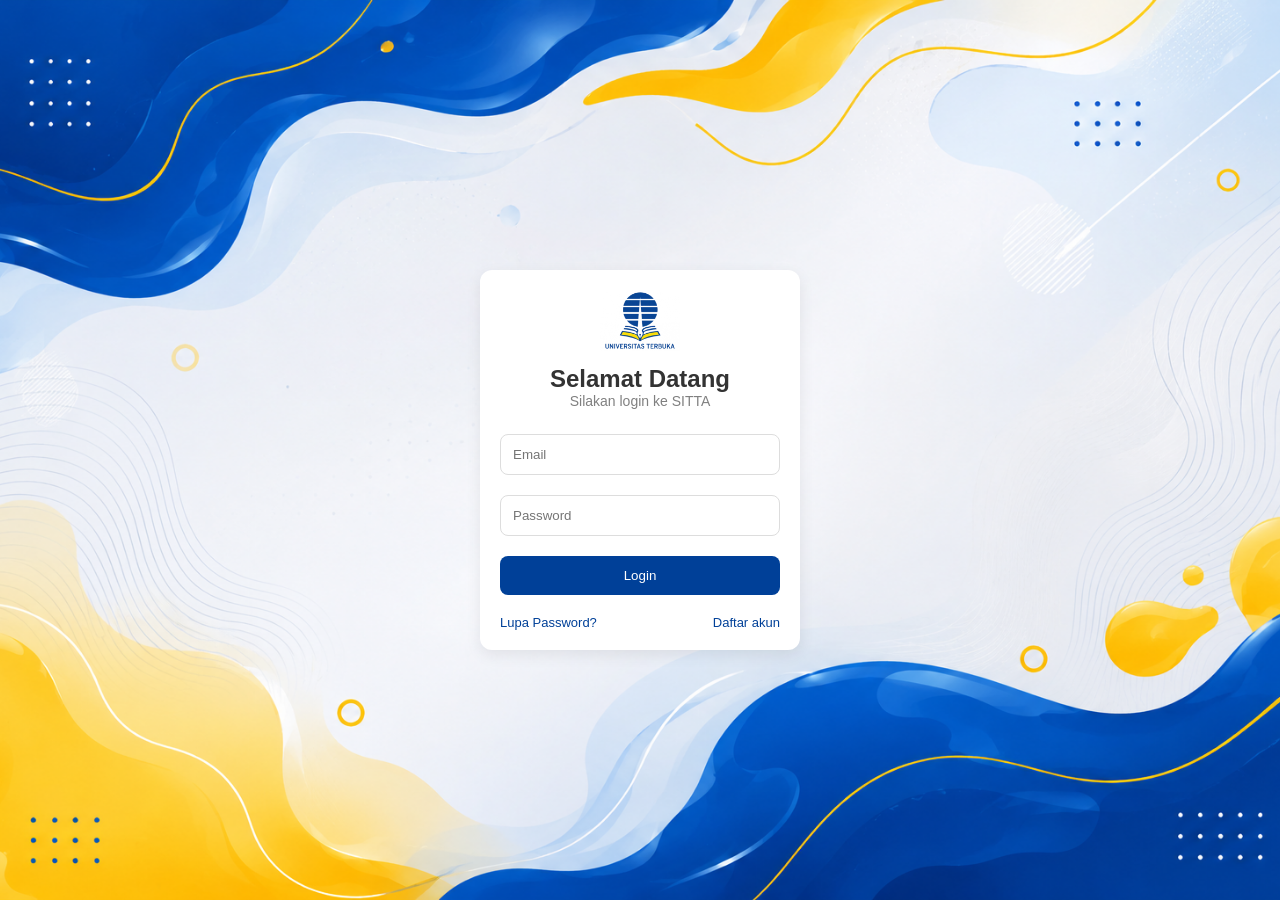
<file: index.html>
<!DOCTYPE html>
<html>
<head>
  <title>Login SITTA</title>
  <link rel="stylesheet" href="css/style.css">
</head>
<body>

<div class="container login-container">
  <div class="card login-card">
    
    <img src="assets/ut.png.webp" class="logo">
      <h2>Selamat Datang</h2>
        <p class="subtitle">Silakan login ke SITTA</p>

    <input type="email" id="email" placeholder="Email">
    <input type="password" id="password" placeholder="Password">
    <button class="nth-1" type="button" onclick="login()">Login</button>
      
    <div class="login-links">
      <a href="#" onclick="alert('Fitur belum tersedia')">Lupa Password?</a>
      <a href="#" onclick="alert('Fitur belum tersedia')">Daftar akun</a>
    </div>

  </div>
</div>

<script src="js/data.js"></script>
<script src="js/script.js"></script>
</body>
</html>
</file>
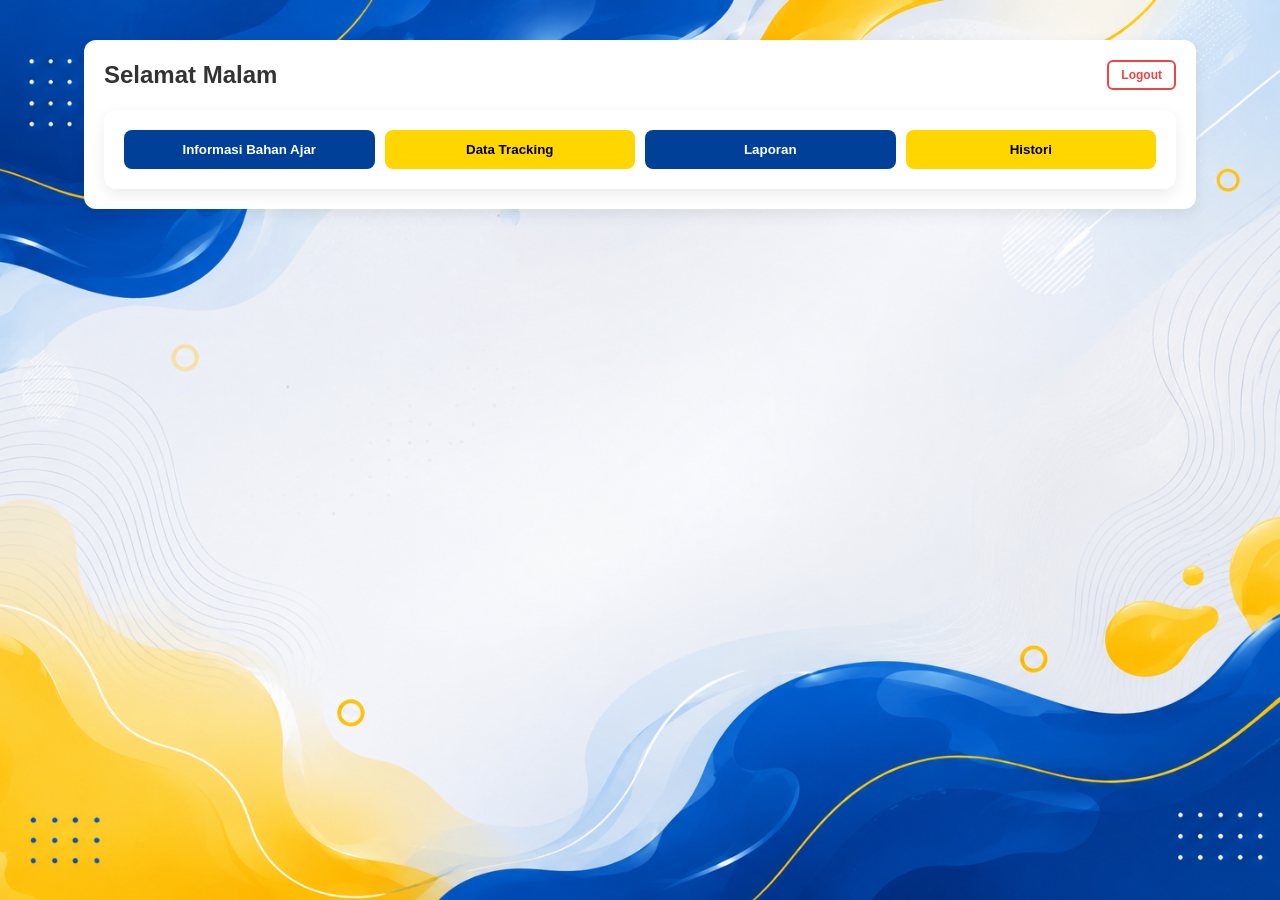
<file: dashboard.html>
<!DOCTYPE html>
<html>
<head>
  <title>Dashboard</title>
  <link rel="stylesheet" href="css/style.css">
</head>
<body>

<div class="container">

  <div class="card">
    <div class="topbar">
      <h2 id="greeting"></h2>
      <button class="btn-red" onclick="logout()">Logout</button>
    </div>
      
      <div class="nav card">
        <button onclick="location.href='stock.html'">Informasi Bahan Ajar</button>
        <button class="nth-2"" onclick="location.href='tracking.html'">Data Tracking</button>
        <button class="nth-3" onclick="location.href='laporan.html'">Laporan</button>
        <button class="nth-4">Histori</button>
      </div>
    </div>

</div>

<script src="js/script.js"></script>
</body>
</html>
</file>
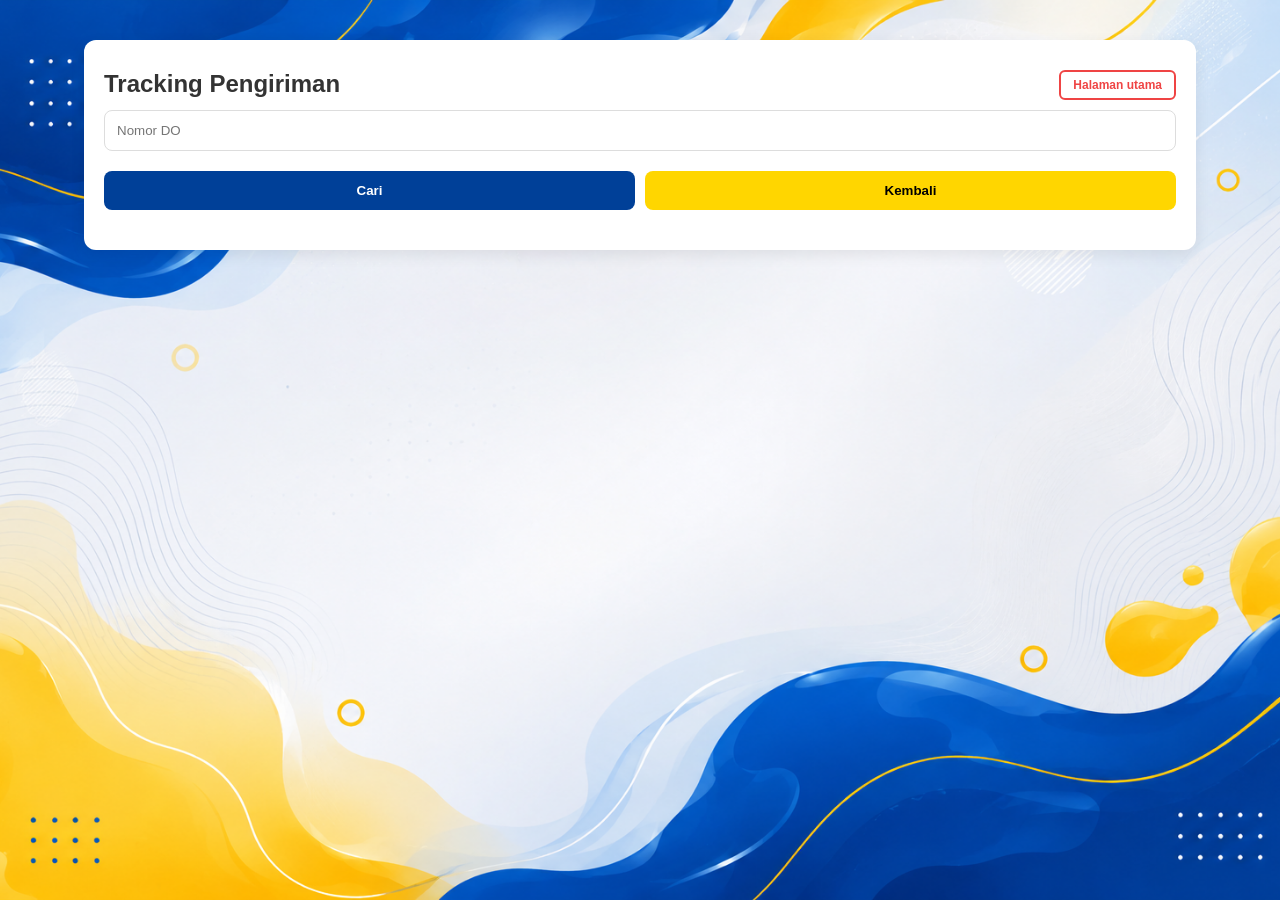
<file: laporan.html>
<!DOCTYPE html>
<html>
<head>
  <title>Tracking</title>
  <link rel="stylesheet" href="css/style.css">
</head>
<body>

<div class="container">

    <div class="card">
        <div class="btn-row">
            <h2>Tracking Pengiriman</h2>
            <button class="btn-red" onclick="location.href='dashboard.html'">Halaman utama</button>
        </div>
        
        <input type="text" id="resi" placeholder="Nomor DO">
        <div class="action-row">
            <button onclick="cekTracking()">Cari</button>
            <button class="btn-third" onclick="location.href='tracking.html'">Kembali</button>
        </div>
        <div id="hasil"></div>
    </div>

</div>

<script src="js/data.js"></script>
<script src="js/script.js"></script>
</body>
</html>
</file>
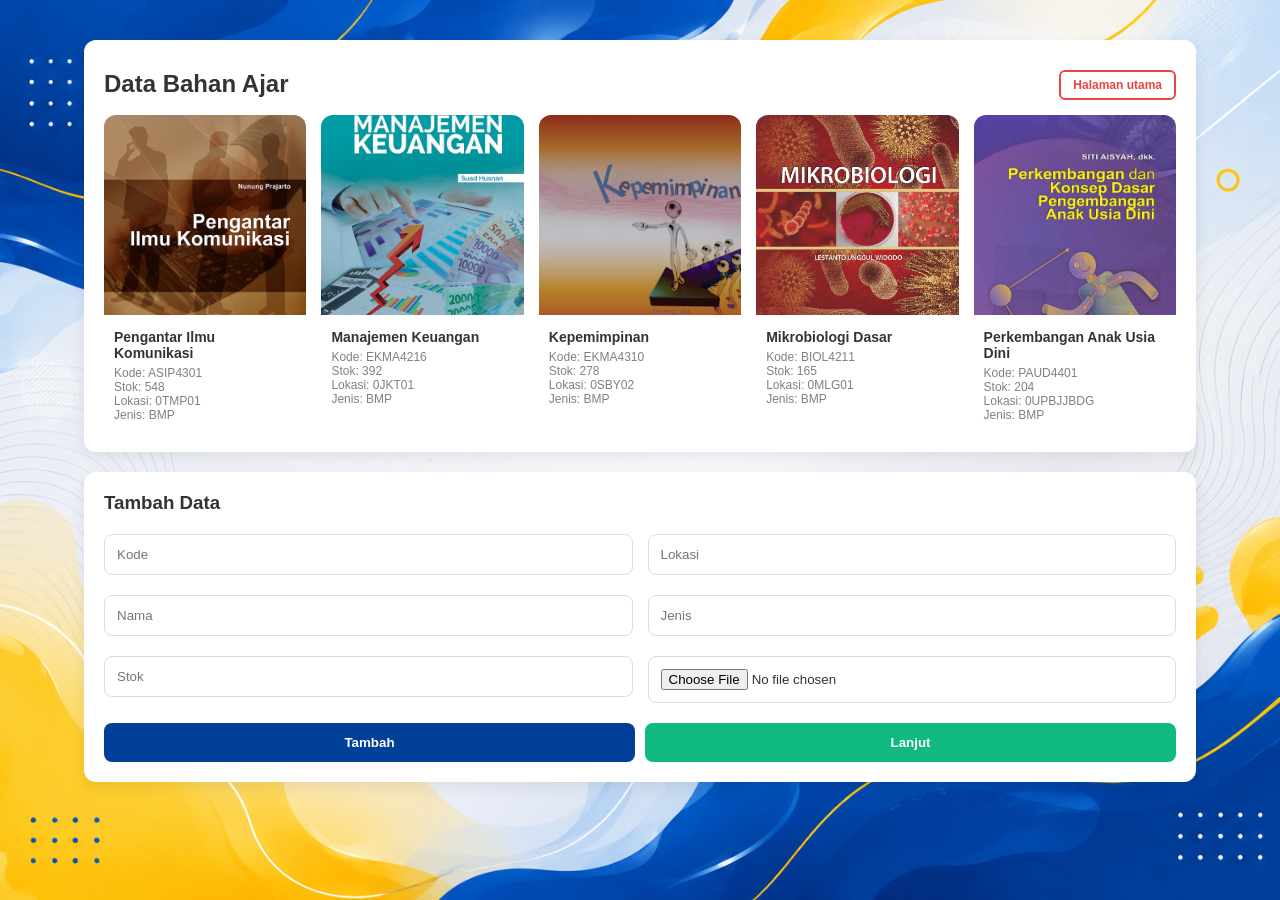
<file: stock.html>
<!DOCTYPE html>
<html>
<head>
  <title>Stok</title>
  <link rel="stylesheet" href="css/style.css">
</head>
<body>

<div class="container">

  <div class="card">
    <div class="btn-row">
      <h2>Data Bahan Ajar</h2>
      <button class="btn-red" onclick="location.href='dashboard.html'">Halaman utama</button>
    </div>

    <div id="listBuku" class="grid-buku"></div>
  </div>

  <div class="card">
    <h3>Tambah Data</h3>

  <div class="form-grid">
    <div>
      <input id="kode" placeholder="Kode">
      <input id="nama" placeholder="Nama">
      <input id="stok" placeholder="Stok">
    </div>

    <div>
      <input id="lokasi" placeholder="Lokasi">
      <input id="jenis" placeholder="Jenis">
      <input type="file" id="coverFile" accept="image/*">
    </div>
  </div>

    <div class="action-row">
      <button type="button" onclick="tambahData()">Tambah</button>
      <button class="btn-secondary" onclick="location.href='tracking.html'">Lanjut</button>
    </div>
  </div>

</div>

<script src="js/data.js"></script>
<script src="js/script.js"></script>
</body>
</html>
</file>
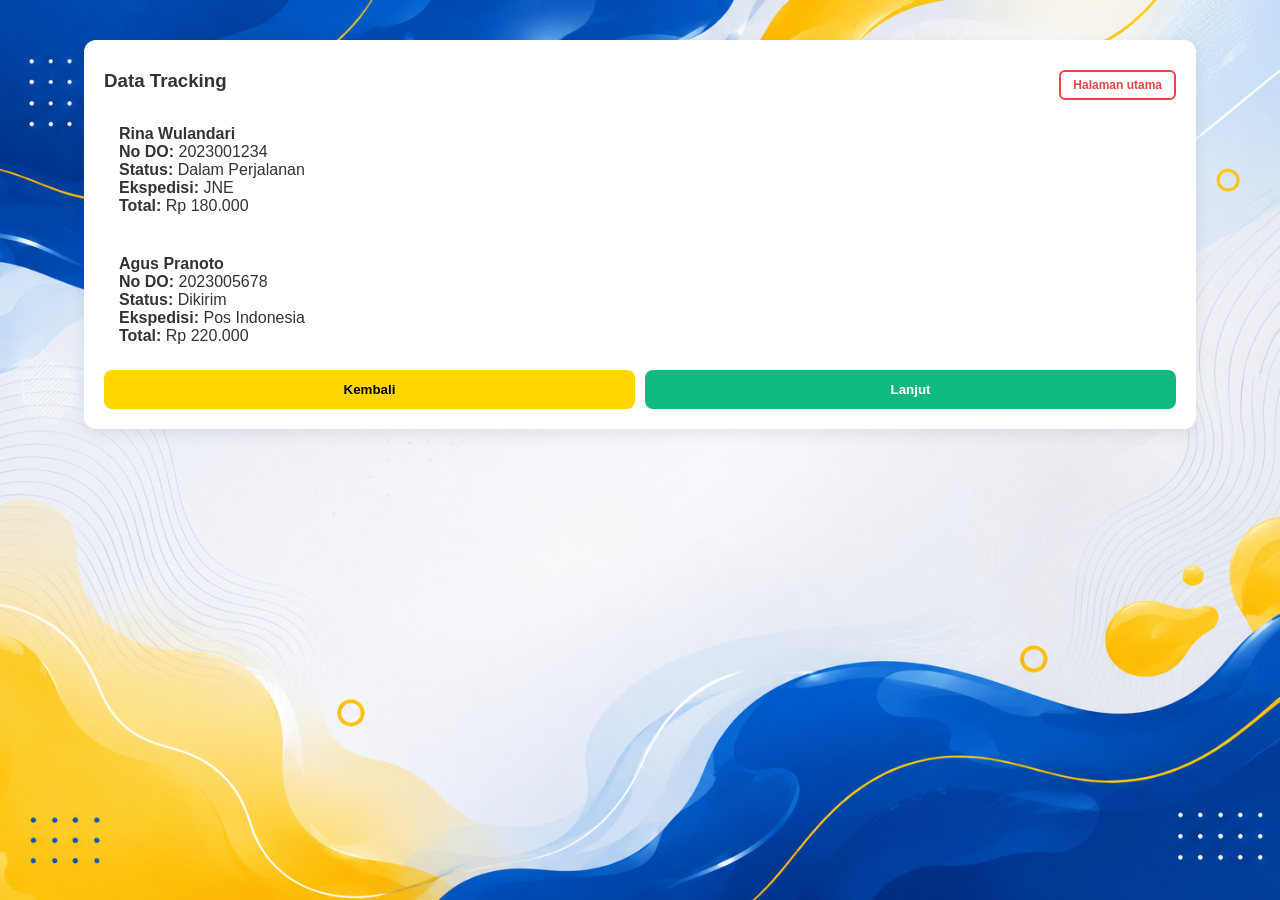
<file: tracking.html>
<!DOCTYPE html>
<html>
<head>
  <title>Tracking</title>
  <link rel="stylesheet" href="css/style.css">
</head>
<body>

<div class="container">
    <div class="card">

      <div class="btn-row">
        <h3>Data Tracking</h3>
        <button class="btn-red" onclick="location.href='dashboard.html'">Halaman utama</button>
      </div>

    <div id="listTracking"></div>
      <div id="action-row" class="action-row">
        <button class="btn-third" onclick="location.href='stock.html'">Kembali</button>
        <button class="btn-secondary" onclick="location.href='laporan.html'">Lanjut</button>
    </div>

  </div>
</div>

<script src="js/data.js"></script>
<script src="js/script.js"></script>
</body>
</html>
</file>
<file: css/style.css>
* {
  margin: 0;
  padding: 0;
  font-family: 'Segoe UI', Arial;
  box-sizing: border-box;
}

@media (max-width: 600px) {
  .form-grid {
    grid-template-columns: 1fr;
  }
}

body {
  background: url('../assets/ut_bg_fluid.png') no-repeat center center fixed;
  background-size: cover;
  color: #333;
}

/* LOGIN CENTER */
.login-container {
  height: 100vh;
  display: flex;
  justify-content: center;
  align-items: center;
}

/* LOGIN CARD */
.login-card {
  width: 320px;
  text-align: center;
  padding: 30px 20px;
}

/* LOGO */
.logo {
  width: 80px;
  margin-bottom: 10px;
}

/* SUBTITLE */
.subtitle {
  font-size: 14px;
  color: gray;
  margin-bottom: 15px;
}

/* LINKS */
.login-links {
  margin-top: 10px;
  font-size: 13px;
  display: flex;
  justify-content: space-between;
}

.login-links a {
  color: #004098;
  text-decoration: none;
}

.login-links a:hover {
  text-decoration: underline;
}

/* CARD */
.container {
  width: 90%;
  margin: auto;
  padding: 20px;
}

.card {
  background: #fff;
  padding: 20px;
  border-radius: 12px;
  box-shadow: 0 5px 15px rgba(0,0,0,0.08);
  margin-top: 20px;
}

/* INPUT */
input {
  width: 100%;
  padding: 12px;
  margin: 10px 0;
  border-radius: 8px;
  border: 1px solid #ddd;
}

/* BUTTON */
button {
  padding: 12px;
  border: none;
  border-radius: 8px;
  background: #004098;
  color: white;
  cursor: pointer;
  transition: 0.3s;
}

button:hover {
  background: #002f71;
}

.nth-1 {
  margin: 10px 0;
  width: 100%;
}

.nth-2 {
  background-color: #ffd600;
  color: #000;
}
.nth-2:hover {
  background-color: #c5a400;
  color: #fff;
}

.nth-3 {
  background-color: #004098;
}
.nth-3:hover {
  background-color: #002f71;
}

.nth-4 {
  background-color: #ffd600;
  color: #000;
}
.nth-4:hover {
  background-color: #c5a400;
  color: #fff;
}

/* TOPBAR */
.topbar {
  display: flex;
  justify-content: space-between;
  align-items: center;
}

/* LOGOUT BUTTON  */
.btn-red {
  padding: 6px 12px;
  font-size: 12px;
  font-weight: bold;
  background: transparent;
  color: #ef4444;
  border: 2px solid #ef4444;
  border-radius: 6px;
  cursor: pointer;
  transition: 0.3s;
}

.btn-red:hover {
  background: #ef4444;
  color: white;
}

/* BUTTON ROW */
.action-row {
  display: flex;
  justify-content: space-between;
  font-weight: bold;
  gap: 10px;
  margin-top: 10px;
}

.action-row button {
  flex: 1;
  font-weight: bold;
}

/* NEXT BUTTON */
.btn-secondary {
  background: #10b981;
}

.btn-secondary:hover {
  background: #059669;
}

/* BACK BUTTON */
.btn-third {
  background: #ffd600;
  color: #000;
}

.btn-third:hover {
  background: #c5a400;
  color: #fff;
}

/* GRID FORM INPUT */
.form-grid {
  display: grid;
  grid-template-columns: 1fr 1fr;
  gap: 15px;
  margin-top: 10px;
}

.form-grid div {
  display: flex;
  flex-direction: column;
}

/* NAV */
.nav {
  display: flex;
  gap: 10px;
  flex-wrap: wrap;
}

.nav button {
  flex: 1;
  font-weight: bold;
}

h2 {
  display: block;
  justify-content: space-between;
  align-items: center;
}

.btn-row {
  display: flex;
  justify-content: space-between;
  gap: 10px;
  margin-top: 10px;
}

.btn-red {
  padding: 6px 12px;
  font-size: 12px;
  font-weight: bold;
  background: transparent;
  color: #ef4444;
  border: 2px solid #ef4444;
  border-radius: 6px;
}

.btn-red:hover {
  background: #ef4444;
  color: white;
}

/* TABLE */
table {
  width: 100%;
  border-collapse: collapse;
  margin-top: 10px;
}

table th, table td {
  text-align: left;
  padding: 10px;
  border-bottom: 1px solid #ddd;
}

.link-cover {
  color: #004098;
  cursor: pointer;
  text-decoration: none;
  font-size: 14px;
  font-weight: bold;
}

.link-cover:hover {
  color: #616365;
}

/* PROGRESS */
.progress {
  height: 10px;
  background: #ddd;
  border-radius: 10px;
  overflow: hidden;
}

.progress-bar {
  height: 100%;
  background: #004098;
}

/* TRACKING */
#hasil {
  margin-top: 20px;
}

/* PROGRESS */
.progress {
  height: 12px;
  background: #eee;
  border-radius: 10px;
  margin: 10px 0;
  overflow: hidden;
}

.progress-bar {
  height: 100%;
  background: linear-gradient(90deg, #004098, #6366f1);
  transition: 0.5s;
}

/* TIMELINE */
.timeline {
  margin-top: 15px;
  border-left: 2px solid #004098;
  padding-left: 15px;
}

.timeline-item {
  position: relative;
  margin-bottom: 15px;
}

.timeline-item .dot {
  width: 10px;
  height: 10px;
  background: #004098;
  border-radius: 50%;
  position: absolute;
  left: -21px;
  top: 5px;
}

.timeline-item small {
  color: gray;
}

.tracking-card {
  background: #fff;
  padding: 15px;
  margin-top: 10px;
  border-radius: 10px;
}

.tracking-card:hover {
  transform: translateY(-3px);
  box-shadow: 0 3px 10px rgba(0,0,0,0.05);
  transition: ease-in 0.3s;
}

/* GRID BUKU */
.grid-buku {
  display: grid;
  grid-template-columns: repeat(auto-fill, minmax(180px, 1fr));
  gap: 15px;
  margin-top: 15px;
}

/* CARD BUKU */
.card-buku {
  background: #fff;
  border-radius: 12px;
  overflow: hidden;
}

.card-buku:hover {
  transform: translateY(-5px);
  box-shadow: 0 5px 12px rgba(0,0,0,0.08);
  transition: 0.3s;
}

/* COVER */
.card-buku img {
  width: 100%;
  height: 200px;
  object-fit: cover;
}

/* INFO */
.card-buku .info {
  padding: 10px;
}

.card-buku .info h4 {
  font-size: 14px;
  margin-bottom: 5px;
}

.card-buku .info p {
  font-size: 12px;
  color: gray;
}
</file>
